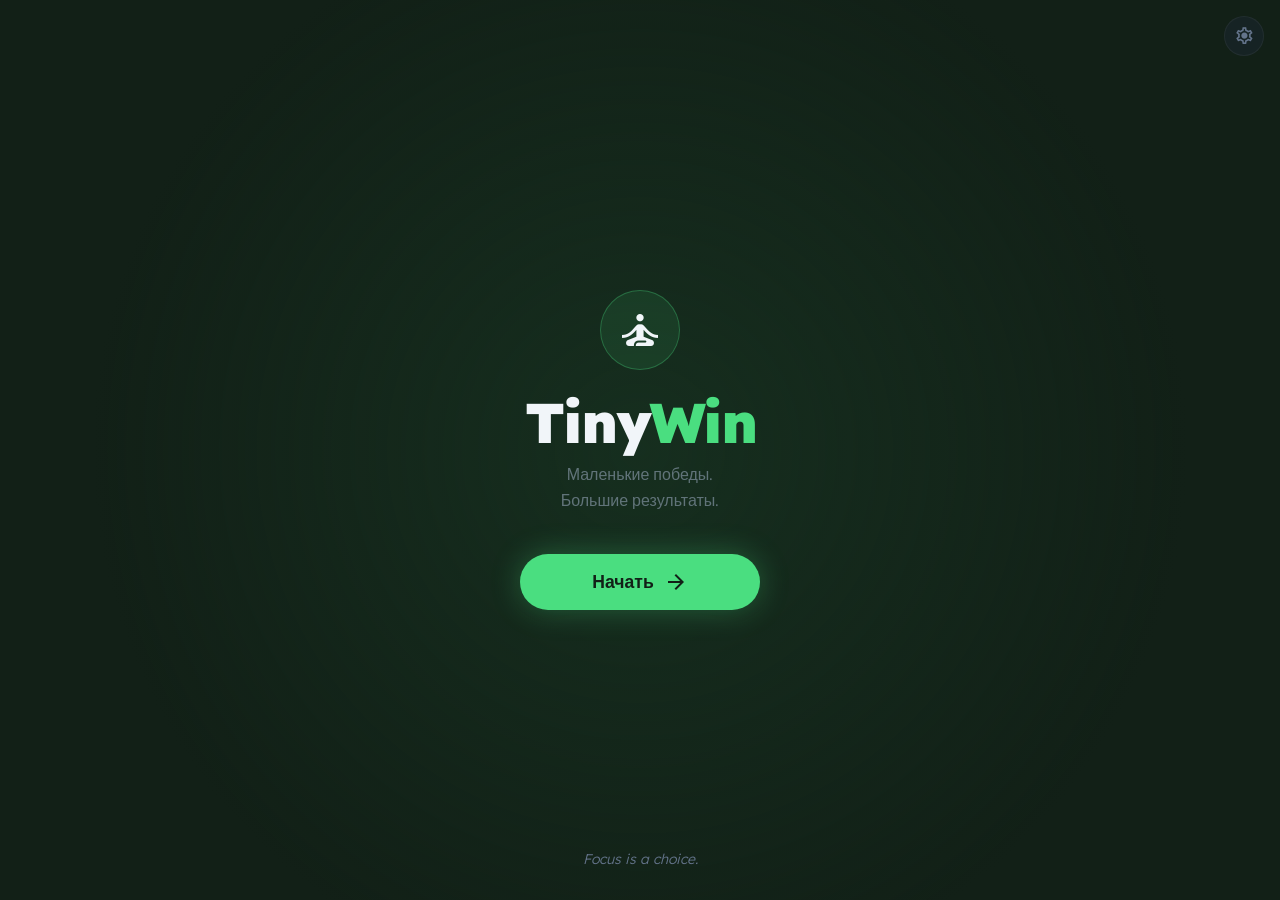
<file: index.html>
<!DOCTYPE html>
<html class="dark" lang="ru">

<head>
    <meta charset="utf-8" />
    <meta name="viewport" content="width=device-width, initial-scale=1.0, user-scalable=no" />
    <title>TinyWin — Маленькие победы каждый день</title>
    <meta name="description"
        content="TinyWin помогает справляться с исполнительной дисфункцией. Разбивает задачи на микро-шаги и управляет вниманием.">
    <link href="https://fonts.googleapis.com/css2?family=Lexend:wght@300;400;500;600;700;800;900&display=swap"
        rel="stylesheet" />
    <link href="https://fonts.googleapis.com/css2?family=Material+Symbols+Outlined:wght,FILL@100..700,0..1&display=swap"
        rel="stylesheet" />
    <link rel="stylesheet" href="index.css" />
</head>

<body>

    <!-- ======================== -->
    <!--   SPLASH SCREEN          -->
    <!-- ======================== -->
    <div id="screen-splash" class="screen active">
        <main class="screen-inner glow-bg-center">
            <div class="content-col">
                <div class="splash-icon-wrap">
                    <div class="splash-icon-circle">
                        <span class="material-symbols-outlined icon-xl">self_improvement</span>
                    </div>
                </div>
                <h1 class="splash-title">Tiny<span class="text-primary">Win</span></h1>
                <p class="splash-tagline">Маленькие победы.<br>Большие результаты.</p>
                <div class="spacer-lg"></div>
                <button class="btn-primary btn-wide" id="btn-start">
                    <span>Начать</span>
                    <span class="material-symbols-outlined">arrow_forward</span>
                </button>
            </div>
            <!-- Welcome back overlay (hidden by default) -->
            <div class="welcome-back-overlay" id="welcome-back" style="display:none;">
                <div class="welcome-back-card">
                    <span class="material-symbols-outlined icon-lg text-primary">waving_hand</span>
                    <p class="welcome-text" id="welcome-text">С возвращением! Ты остановился на шаге...</p>
                    <button class="btn-primary btn-wide" id="btn-resume">Продолжить</button>
                    <button class="btn-ghost" id="btn-new-task">Начать новое</button>
                </div>
            </div>
            <footer class="screen-footer">
                <p class="footer-quote">Focus is a choice.</p>
            </footer>
        </main>
    </div>

    <!-- ======================== -->
    <!--   CAPTURE / SPARK SCREEN -->
    <!-- ======================== -->
    <div id="screen-capture" class="screen">
        <main class="screen-inner glow-bg-subtle">
            <!-- Decoration -->
            <div class="bg-blob blob-tl"></div>
            <div class="bg-blob blob-br"></div>

            <div class="content-col">
                <header class="spark-header">
                    <h1 class="spark-label">THE SPARK</h1>
                </header>

                <!-- Main Input -->
                <div class="input-group">
                    <input type="text" id="manual-input" class="spark-input"
                        placeholder="Что нужно сделать прямо сейчас?" autocomplete="off" />
                    <button class="input-mic" id="btn-voice" title="Голосовой ввод">
                        <span class="material-symbols-outlined" id="mic-icon">mic</span>
                    </button>
                </div>

                <!-- Voice transcript -->
                <div class="transcript-box" id="voice-transcript" style="display:none;">
                    <p id="transcript-text"></p>
                </div>

                <!-- Action Button -->
                <div class="action-center">
                    <button class="btn-primary" id="btn-send">
                        <span>Forward</span>
                        <span class="material-symbols-outlined">arrow_forward</span>
                    </button>
                </div>


            </div>

            <footer class="screen-footer">
                <p class="footer-quote">Focus is a choice.</p>
            </footer>
        </main>
    </div>

    <!-- ======================== -->
    <!--   DECOMPOSE SCREEN       -->
    <!-- ======================== -->
    <div id="screen-decompose" class="screen">
        <main class="screen-inner glow-bg-center">
            <div class="content-col">
                <div class="thinking-dots" id="thinking-animation">
                    <div class="dot"></div>
                    <div class="dot"></div>
                    <div class="dot"></div>
                </div>
                <h2 class="decompose-title" id="decompose-title">Разбираю на микро-шаги...</h2>
                <p class="decompose-sub" id="decompose-subtitle">ИИ думает — это займёт пару секунд</p>

                <!-- Ready state -->
                <div class="ready-area" id="decompose-ready" style="display:none;">
                    <div class="ready-icon-wrap">
                        <div class="ready-icon-circle">
                            <span class="material-symbols-outlined icon-xl text-primary">rocket_launch</span>
                        </div>
                    </div>
                    <p class="ready-text">Готово! ИИ разбил задачу на простые шаги.</p>
                    <p class="ready-hint">Ты увидишь только один шаг за раз — так проще.</p>
                    <div class="spacer-md"></div>
                    <button class="btn-primary btn-wide" id="btn-go">
                        <span>Поехали!</span>
                        <span class="material-symbols-outlined">arrow_forward</span>
                    </button>
                </div>

                <!-- Error state -->
                <div class="ready-area" id="decompose-error" style="display:none;">
                    <div class="ready-icon-wrap">
                        <div class="ready-icon-circle" style="border-color:rgba(248,113,113,0.3);">
                            <span class="material-symbols-outlined icon-xl" style="color:#f87171;">cloud_off</span>
                        </div>
                    </div>
                    <p class="ready-text" id="decompose-error-text">Не удалось связаться с ИИ</p>
                    <p class="ready-hint">Проверь API-ключ в настройках или попробуй ещё раз.</p>
                    <div class="spacer-md"></div>
                    <div class="modal-actions">
                        <button class="btn-primary" id="btn-retry-ai">Повторить</button>
                        <button class="btn-ghost" id="btn-fallback">Использовать шаблон</button>
                    </div>
                </div>
            </div>
        </main>
    </div>

    <!-- ======================== -->
    <!--   THE TUNNEL / FOCUS     -->
    <!-- ======================== -->
    <div id="screen-focus" class="screen">
        <!-- Glowing progress bar at top -->
        <div class="tunnel-progress-bar">
            <div class="tunnel-progress-fill" id="focus-progress-fill"></div>
        </div>

        <main class="screen-inner-tunnel">
            <!-- Step text — centered, huge -->
            <div class="tunnel-step-area">
                <h1 class="tunnel-step-text" id="focus-step-text">Включи воду</h1>
            </div>

            <!-- Bottom action area -->
            <footer class="tunnel-footer">
                <!-- Stats bar -->
                <div class="tunnel-stats">
                    <span class="tunnel-step-counter" id="focus-step-counter">Шаг 1</span>
                    <span class="tunnel-timer" id="timer-display">0:00</span>
                    <span class="tunnel-wins" id="focus-wins">🔥 0</span>
                </div>
                <!-- Massive Done Button -->
                <button class="btn-done" id="btn-done">ГОТОВО</button>
                <!-- Subtle links -->
                <div class="tunnel-links">
                    <a href="#" class="tunnel-link" id="btn-too-hard">Слишком сложно</a>
                    <span class="tunnel-link-sep">·</span>
                    <a href="#" class="tunnel-link" id="btn-pause">Перерыв</a>
                </div>
            </footer>
        </main>

        <!-- Ambient toggle -->
        <div class="ambient-toggle">
            <button class="btn-ambient" id="btn-ambient" title="Фоновый звук">
                <span class="material-symbols-outlined">music_note</span>
                <span id="ambient-label">Тишина</span>
            </button>
        </div>

        <!-- Sparkle canvas -->
        <canvas id="sparkle-canvas" class="sparkle-canvas"></canvas>
    </div>

    <!-- ======================== -->
    <!--   PAUSE SCREEN           -->
    <!-- ======================== -->
    <div id="screen-pause" class="screen">
        <main class="screen-inner glow-bg-center">
            <div class="content-col">
                <div class="pause-icon-wrap">
                    <div class="pause-icon-circle">
                        <span class="material-symbols-outlined icon-xl text-primary">cloud</span>
                    </div>
                </div>
                <h2 class="triumph-title">Всё нормально</h2>
                <p class="triumph-sub">Я присмотрю за твоим прогрессом.<br>Возвращайся, когда будешь готов.</p>
                <p class="pause-progress-info">Ты уже сделал <strong class="text-primary"
                        id="pause-done-count">0</strong> шагов</p>
                <div class="spacer-md"></div>
                <button class="btn-primary btn-wide" id="btn-resume-pause">Я готов продолжить</button>
            </div>
        </main>
    </div>

    <!-- ======================== -->
    <!--   TOO HARD MODAL         -->
    <!-- ======================== -->
    <div class="modal-overlay" id="modal-too-hard" style="display:none;">
        <div class="modal-card">
            <span class="material-symbols-outlined icon-lg text-primary">psychology_alt</span>
            <h3 class="modal-title">Давай упростим</h3>
            <p class="modal-text" id="too-hard-text">Текущий шаг можно разбить ещё мельче. Хочешь?</p>
            <div class="modal-actions">
                <button class="btn-primary" id="btn-split-yes">Да, разбей</button>
                <button class="btn-ghost" id="btn-split-no">Нет, попробую</button>
            </div>
        </div>
    </div>

    <!-- ======================== -->
    <!--  THE TINY WIN / COMPLETE -->
    <!-- ======================== -->
    <div id="screen-complete" class="screen">
        <main class="screen-inner glow-bg-center">
            <!-- Subtle particles -->
            <div class="particles-deco">
                <div class="particle p1"></div>
                <div class="particle p2"></div>
                <div class="particle p3"></div>
                <div class="particle p4"></div>
            </div>
            <div class="content-col">
                <!-- Success Icon -->
                <div class="triumph-icon-wrap">
                    <div class="triumph-icon-circle">
                        <span class="material-symbols-outlined icon-xl text-primary">auto_awesome</span>
                    </div>
                </div>
                <h1 class="triumph-headline">
                    Ты это сделал.<br><span class="text-primary">Горжусь тобой.</span>
                </h1>
                <p class="triumph-sub" id="complete-stats">
                    Маленькая победа ведет к большим свершениям.
                </p>
                <div class="spacer-md"></div>
                <button class="btn-primary btn-wide" id="btn-another">
                    <span>Ещё задача</span>
                </button>
                <button class="btn-ghost" id="btn-view-art">Посмотреть арт дня</button>
            </div>
            <footer class="screen-footer">
                <span class="material-symbols-outlined text-primary-muted">workspace_premium</span>
                <span class="mission-label">МИССИЯ ЗАВЕРШЕНА</span>
            </footer>
        </main>
    </div>

    <!-- ======================== -->
    <!--   ART VIEW SCREEN        -->
    <!-- ======================== -->
    <div id="screen-art" class="screen">
        <div class="art-view-container">
            <canvas id="art-view-canvas" class="art-view-canvas"></canvas>
            <div class="art-view-overlay">
                <p class="art-view-label" id="art-view-label">Твой арт за сегодня — 0 микро-побед</p>
                <button class="btn-ghost" id="btn-art-back">← Назад</button>
            </div>
        </div>
    </div>

    <!-- ======================== -->
    <!--   SETTINGS               -->
    <!-- ======================== -->
    <button class="settings-gear" id="settings-gear" title="Настройки">
        <span class="material-symbols-outlined">settings</span>
    </button>

    <div class="modal-overlay" id="settings-panel" style="display:none;">
        <div class="modal-card modal-settings">
            <div class="settings-header">
                <h3 class="modal-title">Настройки</h3>
                <button class="btn-icon" id="btn-close-settings">
                    <span class="material-symbols-outlined">close</span>
                </button>
            </div>
            <div class="settings-body">
                <label class="setting-row">
                    <span>Полноэкранный режим фокуса</span>
                    <input type="checkbox" id="setting-fullscreen" class="toggle-input">
                    <span class="toggle-slider"></span>
                </label>
                <label class="setting-row">
                    <span>Авто-обнаружение «застрял» (2 мин)</span>
                    <input type="checkbox" id="setting-stuck-detect" class="toggle-input" checked>
                    <span class="toggle-slider"></span>
                </label>
                <label class="setting-row">
                    <span>Вибро-отклик</span>
                    <input type="checkbox" id="setting-haptic" class="toggle-input" checked>
                    <span class="toggle-slider"></span>
                </label>
                <div class="setting-row">
                    <span>Фоновый звук</span>
                    <select id="setting-ambient-type" class="setting-select">
                        <option value="none">Тишина</option>
                        <option value="brown">Коричневый шум</option>
                        <option value="rain">Дождь</option>
                        <option value="ticking">Метроном</option>
                    </select>
                </div>
                <div class="settings-danger">
                    <button class="btn-ghost btn-small" id="btn-reset-data">Сбросить все данные</button>
                </div>
            </div>
        </div>
    </div>

    <script src="app.js"></script>
</body>

</html>
</file>
<file: index.css>
/* ========================================
   TinyWin — Design System (Stitch Edition)
   Palette: #4ade80 green on #122017 dark
   Font: Lexend
   ======================================== */

/* ---------- Custom Properties ---------- */
:root {
    --primary: #4ade80;
    --primary-dim: rgba(74, 222, 128, 0.6);
    --primary-muted: rgba(74, 222, 128, 0.3);
    --primary-ghost: rgba(74, 222, 128, 0.1);

    --bg-dark: #122017;
    --bg-deep: #0f172a;
    --bg-surface: rgba(30, 41, 59, 0.5);
    --bg-input: rgba(30, 41, 59, 0.5);

    --text-100: #f1f5f9;
    --text-300: #94a3b8;
    --text-400: rgba(148, 163, 184, 0.6);
    --text-500: #64748b;

    --radius-sm: 0.75rem;
    --radius-md: 1rem;
    --radius-lg: 2rem;
    --radius-xl: 3rem;
    --radius-full: 9999px;

    --ease-out: cubic-bezier(0.16, 1, 0.3, 1);
    --ease-spring: cubic-bezier(0.34, 1.56, 0.64, 1);

    --glow-sm: 0 0 10px rgba(74, 222, 128, 0.4);
    --glow-md: 0 0 30px rgba(74, 222, 128, 0.3);
    --glow-lg: 0 0 40px rgba(74, 222, 128, 0.3);
    --shadow-xl: 0 25px 50px rgba(0, 0, 0, 0.4);
}

/* ---------- Reset & Base ---------- */
*,
*::before,
*::after {
    margin: 0;
    padding: 0;
    box-sizing: border-box;
}

html {
    font-size: 16px;
    -webkit-font-smoothing: antialiased;
    -moz-osx-font-smoothing: grayscale;
}

body {
    font-family: 'Lexend', sans-serif;
    background: var(--bg-dark);
    color: var(--text-100);
    min-height: 100vh;
    overflow: hidden;
    position: relative;
}

::selection {
    background: var(--primary-muted);
}

/* ---------- Utility Classes ---------- */
.text-primary {
    color: var(--primary);
}

.text-primary-muted {
    color: var(--primary-dim);
}

.spacer-md {
    height: 24px;
}

.spacer-lg {
    height: 40px;
}

/* ---------- Icon Sizes ---------- */
.icon-xl {
    font-size: 3rem;
}

.icon-lg {
    font-size: 2.5rem;
}

/* ---------- Screens ---------- */
.screen {
    position: fixed;
    inset: 0;
    z-index: 1;
    opacity: 0;
    pointer-events: none;
    transition: opacity 0.5s var(--ease-out);
}

.screen.active {
    opacity: 1;
    pointer-events: auto;
}

.screen-inner {
    position: relative;
    display: flex;
    flex-direction: column;
    align-items: center;
    justify-content: center;
    min-height: 100vh;
    width: 100%;
    padding: 24px;
    overflow: hidden;
}

.content-col {
    width: 100%;
    max-width: 480px;
    display: flex;
    flex-direction: column;
    align-items: center;
    text-align: center;
    z-index: 2;
    position: relative;
}

/* ---------- Glow Backgrounds ---------- */
.glow-bg-center {
    background: radial-gradient(circle at center, rgba(74, 222, 128, 0.08) 0%, var(--bg-dark) 70%);
}

.glow-bg-subtle {
    background: radial-gradient(circle at center, #1e293b 0%, #0f172a 100%);
}

/* ---------- Background Blobs ---------- */
.bg-blob {
    position: absolute;
    border-radius: 50%;
    pointer-events: none;
}

.blob-tl {
    top: -10%;
    left: -10%;
    width: 40%;
    height: 40%;
    background: var(--primary-ghost);
    filter: blur(120px);
}

.blob-br {
    bottom: -10%;
    right: -10%;
    width: 50%;
    height: 50%;
    background: rgba(30, 58, 138, 0.2);
    filter: blur(150px);
}

/* ---------- Screen Footer ---------- */
.screen-footer {
    position: absolute;
    bottom: 32px;
    display: flex;
    flex-direction: column;
    align-items: center;
    gap: 6px;
}

.footer-quote {
    font-size: 0.875rem;
    font-weight: 300;
    font-style: italic;
    color: var(--text-500);
}

.mission-label {
    font-size: 0.7rem;
    text-transform: uppercase;
    letter-spacing: 0.2em;
    color: var(--primary-dim);
    font-weight: 500;
}

/* ---------- Buttons ---------- */
.btn-primary {
    display: inline-flex;
    align-items: center;
    justify-content: center;
    gap: 10px;
    min-width: 140px;
    height: 56px;
    padding: 0 32px;
    background: var(--primary);
    color: var(--bg-dark);
    font-family: inherit;
    font-size: 1.1rem;
    font-weight: 600;
    border: none;
    border-radius: var(--radius-full);
    cursor: pointer;
    box-shadow: var(--glow-md);
    transition: all 0.2s var(--ease-out);
    outline: none;
    user-select: none;
    -webkit-tap-highlight-color: transparent;
}

.btn-primary:hover {
    transform: scale(1.05);
}

.btn-primary:active {
    transform: scale(0.95);
}

.btn-wide {
    min-width: 240px;
    max-width: 480px;
}

.btn-ghost {
    display: inline-flex;
    align-items: center;
    justify-content: center;
    padding: 10px 24px;
    background: transparent;
    color: var(--text-300);
    font-family: inherit;
    font-size: 0.9rem;
    font-weight: 500;
    border: 1px solid rgba(255, 255, 255, 0.08);
    border-radius: var(--radius-full);
    cursor: pointer;
    transition: all 0.2s ease;
    outline: none;
    margin-top: 12px;
}

.btn-ghost:hover {
    border-color: var(--primary-muted);
    color: var(--primary);
}

.btn-small {
    padding: 6px 16px;
    font-size: 0.8rem;
}

.btn-icon {
    width: 36px;
    height: 36px;
    border-radius: 50%;
    border: none;
    background: var(--bg-surface);
    color: var(--text-300);
    font-size: 1.2rem;
    cursor: pointer;
    display: flex;
    align-items: center;
    justify-content: center;
    transition: all 0.2s ease;
}

.btn-icon:hover {
    color: var(--text-100);
}

.btn-done {
    width: 100%;
    background: var(--primary);
    color: var(--bg-dark);
    font-family: inherit;
    font-weight: 900;
    font-size: 1.5rem;
    padding: 24px;
    border: none;
    border-radius: var(--radius-md);
    cursor: pointer;
    text-transform: uppercase;
    letter-spacing: 0.15em;
    box-shadow: var(--glow-md);
    transition: all 0.15s var(--ease-out);
    outline: none;
    user-select: none;
    -webkit-tap-highlight-color: transparent;
}

.btn-done:hover {
    background: rgba(74, 222, 128, 0.9);
}

.btn-done:active {
    transform: scale(0.98);
}

/* ============================== */
/*        SPLASH SCREEN           */
/* ============================== */
.splash-icon-wrap {
    margin-bottom: 24px;
}

.splash-icon-circle {
    width: 80px;
    height: 80px;
    border-radius: 50%;
    background: var(--primary-ghost);
    border: 1px solid var(--primary-muted);
    display: flex;
    align-items: center;
    justify-content: center;
    animation: pulseGlow 4s ease-in-out infinite;
}

@keyframes pulseGlow {

    0%,
    100% {
        box-shadow: 0 0 20px var(--primary-ghost);
    }

    50% {
        box-shadow: 0 0 40px rgba(74, 222, 128, 0.2);
    }
}

.splash-title {
    font-size: 3.5rem;
    font-weight: 900;
    letter-spacing: -2px;
    line-height: 1;
    margin-bottom: 12px;
}

.splash-tagline {
    font-size: 1rem;
    font-weight: 300;
    color: var(--text-400);
    line-height: 1.6;
}

/* Welcome back */
.welcome-back-overlay {
    position: absolute;
    inset: 0;
    display: flex;
    align-items: center;
    justify-content: center;
    background: rgba(18, 32, 23, 0.9);
    backdrop-filter: blur(8px);
    z-index: 10;
    padding: 24px;
    animation: fadeIn 0.4s ease;
}

.welcome-back-card {
    display: flex;
    flex-direction: column;
    align-items: center;
    text-align: center;
    gap: 16px;
    max-width: 360px;
}

.welcome-text {
    font-size: 1rem;
    color: var(--text-300);
    line-height: 1.5;
}

/* ============================== */
/*        CAPTURE / SPARK         */
/* ============================== */
.spark-header {
    margin-bottom: 32px;
}

.spark-label {
    font-size: 0.875rem;
    font-weight: 300;
    color: rgba(241, 245, 249, 0.4);
    letter-spacing: 0.2em;
    text-transform: uppercase;
}

.input-group {
    display: flex;
    width: 100%;
    border-radius: var(--radius-md);
    box-shadow: var(--shadow-xl);
    overflow: hidden;
    transition: all 0.3s ease;
}

.input-group:focus-within {
    box-shadow: var(--shadow-xl), 0 0 0 2px var(--primary-muted);
}

.spark-input {
    flex: 1;
    min-width: 0;
    height: 80px;
    padding: 0 24px;
    background: var(--bg-input);
    backdrop-filter: blur(12px);
    border: none;
    outline: none;
    color: var(--text-100);
    font-family: inherit;
    font-size: 1.15rem;
    font-weight: 300;
    line-height: normal;
}

.spark-input::placeholder {
    color: rgba(148, 163, 184, 0.45);
}

.input-mic {
    display: flex;
    align-items: center;
    justify-content: center;
    padding: 0 20px;
    background: var(--bg-input);
    backdrop-filter: blur(12px);
    border: none;
    border-left: none;
    color: var(--text-300);
    cursor: pointer;
    transition: color 0.2s ease;
    font-size: 1.8rem;
}

.input-mic:hover {
    color: var(--primary);
}

.input-mic.listening {
    color: var(--primary);
    animation: micPulse 1.2s ease-in-out infinite;
}

@keyframes micPulse {

    0%,
    100% {
        opacity: 1;
    }

    50% {
        opacity: 0.4;
    }
}

.transcript-box {
    width: 100%;
    padding: 16px 20px;
    margin-top: 12px;
    background: var(--bg-surface);
    border-radius: var(--radius-sm);
    animation: fadeInUp 0.3s var(--ease-out);
}

.transcript-box p {
    color: var(--text-100);
    font-size: 0.95rem;
    font-weight: 300;
}

.action-center {
    display: flex;
    justify-content: center;
    padding-top: 20px;
}

/* Quick Templates */
.templates-row {
    display: flex;
    flex-wrap: wrap;
    gap: 8px;
    justify-content: center;
    margin-top: 32px;
    max-width: 400px;
}

.template-chip {
    padding: 8px 14px;
    background: var(--bg-surface);
    border: 1px solid rgba(255, 255, 255, 0.05);
    border-radius: var(--radius-full);
    color: var(--text-300);
    font-family: inherit;
    font-size: 0.78rem;
    font-weight: 400;
    cursor: pointer;
    transition: all 0.2s ease;
    white-space: nowrap;
}

.template-chip:hover {
    border-color: var(--primary-muted);
    color: var(--primary);
    background: var(--primary-ghost);
}

.template-chip:active {
    transform: scale(0.95);
}

/* ============================== */
/*        DECOMPOSE SCREEN        */
/* ============================== */
.thinking-dots {
    display: flex;
    gap: 10px;
    justify-content: center;
    margin-bottom: 24px;
}

.thinking-dots .dot {
    width: 10px;
    height: 10px;
    border-radius: 50%;
    background: var(--primary);
    animation: dotBounce 1.4s ease-in-out infinite;
}

.thinking-dots .dot:nth-child(2) {
    animation-delay: 0.2s;
    opacity: 0.6;
}

.thinking-dots .dot:nth-child(3) {
    animation-delay: 0.4s;
    opacity: 0.3;
}

@keyframes dotBounce {

    0%,
    80%,
    100% {
        transform: scale(0.6);
        opacity: 0.3;
    }

    40% {
        transform: scale(1.2);
        opacity: 1;
    }
}

.decompose-title {
    font-size: 1.5rem;
    font-weight: 600;
    margin-bottom: 8px;
}

.decompose-sub {
    font-size: 0.9rem;
    color: var(--text-400);
}

.ready-area {
    animation: fadeInUp 0.5s var(--ease-out);
}

.ready-icon-wrap,
.pause-icon-wrap,
.triumph-icon-wrap {
    margin-bottom: 20px;
}

.ready-icon-circle,
.pause-icon-circle,
.triumph-icon-circle {
    width: 80px;
    height: 80px;
    border-radius: 50%;
    background: var(--primary-ghost);
    border: 1px solid var(--primary-muted);
    display: flex;
    align-items: center;
    justify-content: center;
}

.ready-text {
    font-size: 1.1rem;
    font-weight: 600;
    margin-bottom: 4px;
}

.ready-hint {
    font-size: 0.88rem;
    color: var(--text-400);
}

/* ============================== */
/*    THE TUNNEL / FOCUS SCREEN   */
/* ============================== */
.tunnel-progress-bar {
    position: fixed;
    top: 0;
    left: 0;
    width: 100%;
    height: 4px;
    background: rgba(15, 23, 42, 0.5);
    z-index: 20;
}

.tunnel-progress-fill {
    height: 100%;
    background: var(--primary);
    box-shadow: var(--glow-sm);
    transition: width 0.6s var(--ease-out);
    width: 0%;
}

.screen-inner-tunnel {
    display: flex;
    flex-direction: column;
    min-height: 100vh;
    width: 100%;
    background: var(--bg-dark);
}

.tunnel-step-area {
    flex: 1;
    display: flex;
    align-items: center;
    justify-content: center;
    padding: 32px;
    text-align: center;
}

.tunnel-step-text {
    font-size: clamp(1.8rem, 6vw, 3rem);
    font-weight: 700;
    line-height: 1.2;
    letter-spacing: -0.5px;
    max-width: 600px;
    transition: opacity 0.3s ease, transform 0.3s ease;
}

.tunnel-step-text.step-enter {
    animation: tunnelStepIn 0.4s var(--ease-spring);
}

@keyframes tunnelStepIn {
    0% {
        opacity: 0;
        transform: translateY(30px) scale(0.96);
    }

    100% {
        opacity: 1;
        transform: translateY(0) scale(1);
    }
}

.tunnel-step-text.step-done {
    animation: tunnelStepOut 0.3s var(--ease-out) forwards;
}

@keyframes tunnelStepOut {
    0% {
        opacity: 1;
        transform: scale(1);
    }

    100% {
        opacity: 0;
        transform: translateY(-20px) scale(0.96);
    }
}

.tunnel-footer {
    flex-shrink: 0;
    width: 100%;
    max-width: 640px;
    margin: 0 auto;
    padding: 0 16px 32px;
    display: flex;
    flex-direction: column;
    align-items: center;
    gap: 16px;
}

.tunnel-stats {
    display: flex;
    width: 100%;
    justify-content: space-between;
    align-items: center;
    padding: 0 4px;
}

.tunnel-step-counter {
    font-size: 0.82rem;
    font-weight: 500;
    color: var(--text-500);
}

.tunnel-timer {
    font-size: 0.82rem;
    font-weight: 400;
    color: var(--text-500);
    font-variant-numeric: tabular-nums;
}

.tunnel-wins {
    font-size: 0.85rem;
    font-weight: 600;
    color: var(--primary);
}

.tunnel-links {
    display: flex;
    align-items: center;
    gap: 16px;
}

.tunnel-link {
    color: var(--primary-dim);
    font-size: 0.85rem;
    font-weight: 500;
    text-decoration: underline;
    text-underline-offset: 4px;
    text-decoration-color: var(--primary-muted);
    cursor: pointer;
    transition: color 0.2s ease;
    background: none;
    border: none;
    font-family: inherit;
}

.tunnel-link:hover {
    color: var(--primary);
}

.tunnel-link-sep {
    color: var(--text-500);
}

/* Ambient Toggle */
.ambient-toggle {
    position: fixed;
    bottom: 20px;
    right: 20px;
    z-index: 10;
    display: none;
    /* shown only on focus */
}

.btn-ambient {
    display: flex;
    align-items: center;
    gap: 6px;
    padding: 6px 12px;
    background: rgba(30, 41, 59, 0.6);
    border: 1px solid rgba(255, 255, 255, 0.06);
    border-radius: var(--radius-full);
    color: var(--text-500);
    font-family: inherit;
    font-size: 0.72rem;
    cursor: pointer;
    transition: all 0.2s ease;
}

.btn-ambient .material-symbols-outlined {
    font-size: 1rem;
}

.btn-ambient:hover {
    border-color: var(--primary-muted);
    color: var(--text-300);
}

.btn-ambient.active {
    border-color: var(--primary);
    color: var(--primary);
}

/* Sparkle Canvas */
.sparkle-canvas {
    position: fixed;
    inset: 0;
    pointer-events: none;
    z-index: 50;
}

/* ============================== */
/*        PAUSE SCREEN            */
/* ============================== */
.pause-progress-info {
    font-size: 0.9rem;
    color: var(--text-300);
    margin-top: 16px;
}

.pause-progress-info strong {
    font-weight: 700;
    font-size: 1.2rem;
}

/* ============================== */
/*    THE TINY WIN / COMPLETE     */
/* ============================== */
.triumph-headline {
    font-size: clamp(2rem, 7vw, 3.2rem);
    font-weight: 700;
    line-height: 1.15;
    letter-spacing: -0.5px;
    margin-bottom: 16px;
}

.triumph-title {
    font-size: 1.8rem;
    font-weight: 700;
    margin-bottom: 12px;
}

.triumph-sub {
    font-size: 1.05rem;
    font-weight: 300;
    color: var(--text-300);
    line-height: 1.6;
    max-width: 280px;
}

/* Particles decoration */
.particles-deco {
    position: absolute;
    inset: 0;
    pointer-events: none;
    opacity: 0.3;
}

.particle {
    position: absolute;
    border-radius: 50%;
    background: var(--primary);
}

.p1 {
    top: 25%;
    left: 25%;
    width: 8px;
    height: 8px;
    filter: blur(2px);
}

.p2 {
    top: 33%;
    right: 25%;
    width: 12px;
    height: 12px;
    filter: blur(4px);
    opacity: 0.4;
}

.p3 {
    bottom: 25%;
    right: 33%;
    width: 8px;
    height: 8px;
    filter: blur(2px);
    opacity: 0.6;
}

.p4 {
    bottom: 33%;
    left: 50%;
    width: 16px;
    height: 16px;
    filter: blur(6px);
    opacity: 0.2;
}

/* ============================== */
/*          ART VIEW              */
/* ============================== */
.art-view-container {
    position: relative;
    width: 100%;
    height: 100vh;
    z-index: 2;
}

.art-view-canvas {
    position: absolute;
    inset: 0;
    width: 100%;
    height: 100%;
}

.art-view-overlay {
    position: absolute;
    bottom: 40px;
    left: 0;
    right: 0;
    text-align: center;
    z-index: 3;
}

.art-view-label {
    font-size: 0.9rem;
    color: var(--text-400);
    margin-bottom: 16px;
}

/* ============================== */
/*        MODALS                  */
/* ============================== */
.modal-overlay {
    position: fixed;
    inset: 0;
    background: rgba(0, 0, 0, 0.6);
    backdrop-filter: blur(8px);
    display: flex;
    align-items: center;
    justify-content: center;
    z-index: 200;
    padding: 24px;
    animation: fadeIn 0.3s ease;
}

.modal-card {
    background: linear-gradient(160deg, rgba(30, 41, 59, 0.9) 0%, rgba(18, 32, 23, 0.95) 100%);
    backdrop-filter: blur(20px);
    border: 1px solid rgba(255, 255, 255, 0.06);
    border-radius: var(--radius-lg);
    padding: 36px 28px;
    max-width: 380px;
    width: 100%;
    text-align: center;
    display: flex;
    flex-direction: column;
    align-items: center;
    gap: 12px;
    animation: fadeInUp 0.4s var(--ease-spring);
}

.modal-title {
    font-size: 1.3rem;
    font-weight: 700;
}

.modal-text {
    color: var(--text-300);
    font-size: 0.92rem;
    line-height: 1.5;
}

.modal-actions {
    display: flex;
    gap: 10px;
    justify-content: center;
    flex-wrap: wrap;
    margin-top: 8px;
}

.modal-settings {
    text-align: left;
    max-width: 420px;
    max-height: 85vh;
    overflow-y: auto;
}

/* ============================== */
/*        SETTINGS                */
/* ============================== */
.settings-gear {
    position: fixed;
    top: 16px;
    right: 16px;
    width: 40px;
    height: 40px;
    border-radius: 50%;
    background: rgba(30, 41, 59, 0.4);
    border: 1px solid rgba(255, 255, 255, 0.05);
    color: var(--text-500);
    cursor: pointer;
    display: flex;
    align-items: center;
    justify-content: center;
    z-index: 100;
    transition: all 0.3s ease;
}

.settings-gear .material-symbols-outlined {
    font-size: 1.3rem;
}

.settings-gear:hover {
    color: var(--primary);
    border-color: var(--primary-muted);
    transform: rotate(30deg);
}

.settings-header {
    display: flex;
    justify-content: space-between;
    align-items: center;
    width: 100%;
    margin-bottom: 16px;
}

.settings-body {
    width: 100%;
}

.settings-section-label {
    display: flex;
    align-items: center;
    gap: 8px;
    font-size: 0.75rem;
    font-weight: 600;
    text-transform: uppercase;
    letter-spacing: 0.15em;
    color: var(--primary-dim);
    margin-top: 8px;
    margin-bottom: 4px;
    padding: 6px 0;
}

.settings-divider {
    height: 1px;
    background: rgba(255, 255, 255, 0.06);
    margin: 16px 0;
}

.setting-row {
    display: flex;
    justify-content: space-between;
    align-items: center;
    padding: 14px 0;
    border-bottom: 1px solid rgba(255, 255, 255, 0.04);
    cursor: pointer;
}

.setting-row-col {
    flex-direction: column;
    align-items: stretch;
    gap: 6px;
    cursor: default;
}

.setting-row span:first-child {
    font-size: 0.85rem;
    color: var(--text-300);
    flex: 1;
    margin-right: 12px;
    text-align: left;
}

.setting-input {
    width: 100%;
    padding: 8px 12px;
    border-radius: var(--radius-sm);
    background: var(--bg-surface);
    border: 1px solid rgba(255, 255, 255, 0.08);
    color: var(--text-100);
    font-family: inherit;
    font-size: 0.85rem;
    outline: none;
    transition: border-color 0.2s ease;
}

.setting-input::placeholder {
    color: var(--text-500);
}

.setting-input:focus {
    border-color: var(--primary-muted);
}

.setting-hint {
    font-size: 0.72rem;
    color: var(--text-500);
    line-height: 1.5;
    margin-top: 8px;
    padding: 0;
    text-align: left;
}

/* Toggle Switch */
.toggle-input {
    display: none;
}

.toggle-slider {
    width: 44px;
    height: 24px;
    background: rgba(255, 255, 255, 0.1);
    border-radius: var(--radius-full);
    position: relative;
    transition: all 0.3s ease;
    flex-shrink: 0;
    cursor: pointer;
}

.toggle-slider::after {
    content: '';
    position: absolute;
    width: 18px;
    height: 18px;
    background: #fff;
    border-radius: 50%;
    top: 3px;
    left: 3px;
    transition: all 0.3s var(--ease-spring);
}

.toggle-input:checked+.toggle-slider {
    background: var(--primary);
}

.toggle-input:checked+.toggle-slider::after {
    transform: translateX(20px);
}

.setting-select {
    padding: 6px 12px;
    border-radius: var(--radius-sm);
    background: var(--bg-surface);
    border: 1px solid rgba(255, 255, 255, 0.08);
    color: var(--text-100);
    font-family: inherit;
    font-size: 0.8rem;
    outline: none;
    cursor: pointer;
}

.settings-danger {
    margin-top: 24px;
    text-align: center;
}

/* ============================== */
/*        ANIMATIONS              */
/* ============================== */
@keyframes fadeIn {
    from {
        opacity: 0;
    }

    to {
        opacity: 1;
    }
}

@keyframes fadeInUp {
    from {
        opacity: 0;
        transform: translateY(20px);
    }

    to {
        opacity: 1;
        transform: translateY(0);
    }
}

/* ============================== */
/*        SCROLLBAR               */
/* ============================== */
::-webkit-scrollbar {
    width: 4px;
}

::-webkit-scrollbar-track {
    background: transparent;
}

::-webkit-scrollbar-thumb {
    background: rgba(255, 255, 255, 0.06);
    border-radius: var(--radius-full);
}

/* ============================== */
/*        RESPONSIVE              */
/* ============================== */
@media (max-width: 480px) {
    .splash-title {
        font-size: 2.8rem;
    }

    .tunnel-step-text {
        font-size: 1.6rem;
    }

    .btn-done {
        padding: 20px;
        font-size: 1.3rem;
    }

    .spark-input {
        height: 64px;
        font-size: 1rem;
        padding: 0 16px;
    }

    .input-mic {
        padding: 0 14px;
    }

    .templates-row {
        gap: 6px;
    }

    .template-chip {
        font-size: 0.72rem;
        padding: 6px 10px;
    }
}
</file>
